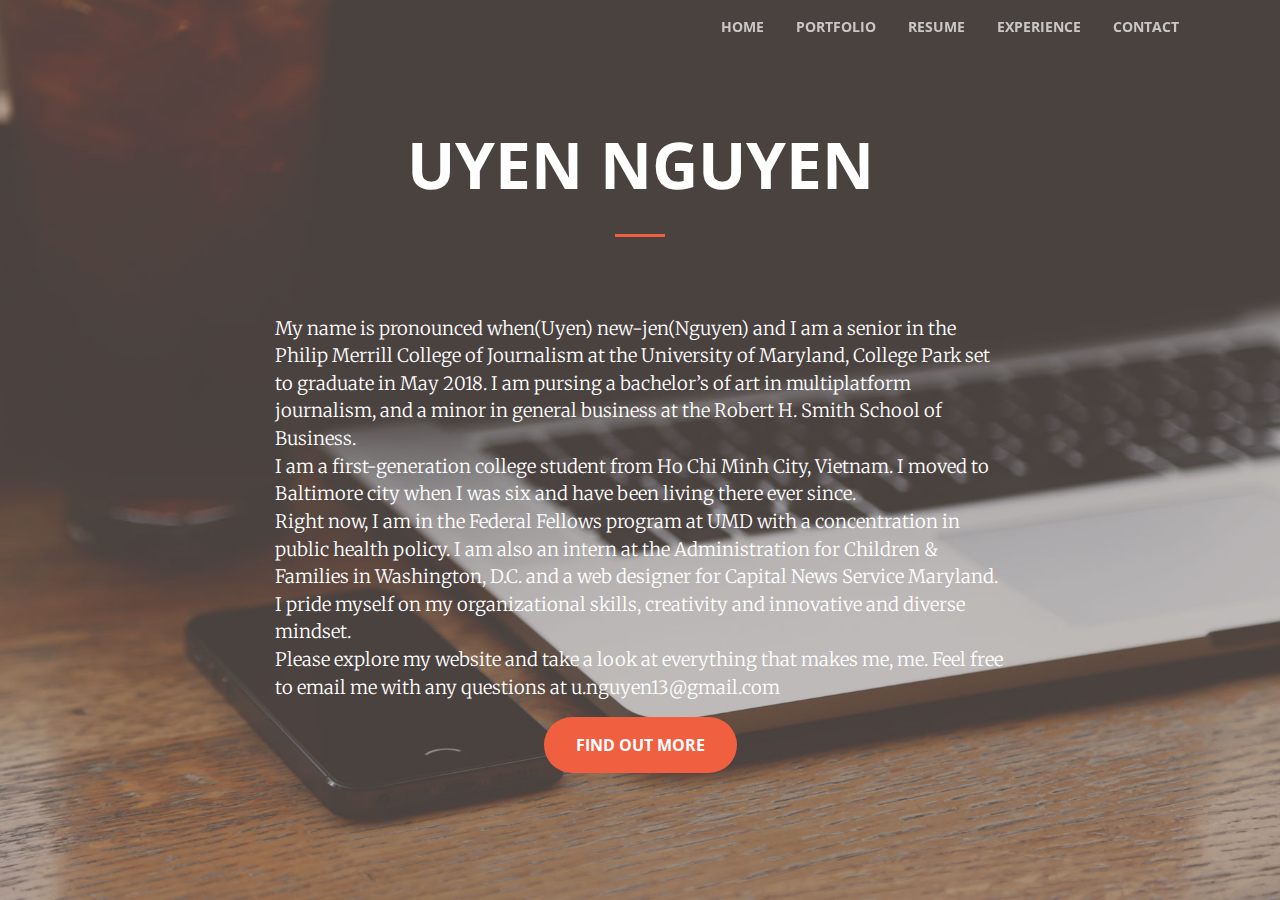
<file: index.html>
<!DOCTYPE html>
<html lang="en">

  <head>

    <meta charset="utf-8">
    <meta name="viewport" content="width=device-width, initial-scale=1, shrink-to-fit=no">
    <meta name="description" content="">
    <meta name="author" content="">

    <title>Uyen Nguyen</title>

    <!-- Bootstrap core CSS -->
    <link href="vendor/bootstrap/css/bootstrap.min.css" rel="stylesheet">

    <!-- Custom fonts for this template -->
    <link href="vendor/font-awesome/css/font-awesome.min.css" rel="stylesheet" type="text/css">
    <link href='https://fonts.googleapis.com/css?family=Open+Sans:300italic,400italic,600italic,700italic,800italic,400,300,600,700,800' rel='stylesheet' type='text/css'>
    <link href='https://fonts.googleapis.com/css?family=Merriweather:400,300,300italic,400italic,700,700italic,900,900italic' rel='stylesheet' type='text/css'>

    <!-- Plugin CSS -->
    <link href="vendor/magnific-popup/magnific-popup.css" rel="stylesheet">

    <!-- Custom styles for this template -->
    <link href="css/creative.min.css" rel="stylesheet">

  </head>

  <body id="page-top">

    <!-- Navigation -->
    <nav class="navbar navbar-expand-lg navbar-light fixed-top" id="mainNav">
      <div class="container">

        <button class="navbar-toggler navbar-toggler-right" type="button" data-toggle="collapse" data-target="#navbarResponsive" aria-controls="navbarResponsive" aria-expanded="false" aria-label="Toggle navigation">
          <span class="navbar-toggler-icon"></span>
        </button>


        <div class="collapse navbar-collapse" id="navbarResponsive">
          <ul class="navbar-nav ml-auto">
            <li class="nav-item">
              <a class="nav-link js-scroll-trigger" href="index.html">Home</a>
            </li>
            <li class="nav-item">
              <a class="nav-link js-scroll-trigger" href="portfolio.html">Portfolio</a>
            </li>
            <li class="nav-item">
              <a class="nav-link js-scroll-trigger" href="resume.html">Resume</a>
            </li>
            <li class="nav-item">
              <a class="nav-link js-scroll-trigger" href="experience.html">Experience</a>
            </li>
            <li class="nav-item">
              <a class="nav-link js-scroll-trigger" href="contact.html">Contact</a>
            </li>
          </ul>
        </div>
      </div>
    </nav>

    <header class="masthead text-center text-white d-flex">
      <div class="container my-auto">
        <div class="row">
          <div class="col-lg-10 mx-auto">
            <h1 class="text-uppercase">
              <strong>Uyen Nguyen</strong>
            </h1>
            <hr>
          </div>
          <div class="col-lg-8 mx-auto">
            <p class="text-faded mb-5">
<p align="left">My name is pronounced when(Uyen) new-jen(Nguyen) and I am a senior in the Philip Merrill College of Journalism at the University of Maryland,
College Park set to graduate in May 2018. I am pursing a bachelor’s of art in multiplatform journalism, and a minor in general business at the Robert H. Smith School of Business.
<br>
I am a first-generation college student from Ho Chi Minh City, Vietnam. I moved to Baltimore city when I was six and have been living there ever since.
<br>
Right now, I am in the Federal Fellows program at UMD with a concentration in public health policy. I am also an intern at the Administration for Children & Families in Washington, D.C.
and a web designer for Capital News Service Maryland.
<br>
I pride myself on my organizational skills, creativity and innovative and diverse mindset.
<br>
Please explore my website and take a look at everything that makes me, me. Feel free to email me with any questions at u.nguyen13@gmail.com</p>
            <a class="btn btn-primary btn-xl js-scroll-trigger" href="#about">Find Out More</a>
          </div>
        </div>
      </div>
    </header>



    <!-- Bootstrap core JavaScript -->
    <script src="vendor/jquery/jquery.min.js"></script>
    <script src="vendor/bootstrap/js/bootstrap.bundle.min.js"></script>

    <!-- Plugin JavaScript -->
    <script src="vendor/jquery-easing/jquery.easing.min.js"></script>
    <script src="vendor/scrollreveal/scrollreveal.min.js"></script>
    <script src="vendor/magnific-popup/jquery.magnific-popup.min.js"></script>

    <!-- Custom scripts for this template -->
    <script src="js/creative.min.js"></script>

  </body>

</html>
</file>
<file: css/creative.min.css>
body,html{width:100%;height:100%}body{font-family:Merriweather,'Helvetica Neue',Arial,sans-serif}hr{max-width:50px;border-width:3px;border-color:#f05f40}hr.light{border-color:#fff}a{color:#f05f40;-webkit-transition:all .2s;-moz-transition:all .2s;transition:all .2s}a:hover{color:#f05f40}h1,h2,h3,h4,h5,h6{font-family:'Open Sans','Helvetica Neue',Arial,sans-serif}.bg-primary{background-color:#f05f40!important}.bg-dark{background-color:#212529!important}.text-faded{color:rgba(255,255,255,.7)}section{padding:8rem 0}.section-heading{margin-top:0}::-moz-selection{color:#fff;background:#212529;text-shadow:none}::selection{color:#fff;background:#212529;text-shadow:none}img::selection{color:#fff;background:0 0}img::-moz-selection{color:#fff;background:0 0}#mainNav{border-bottom:1px solid rgba(33,37,41,.1);background-color:#fff;font-family:'Open Sans','Helvetica Neue',Arial,sans-serif;-webkit-transition:all .2s;-moz-transition:all .2s;transition:all .2s}#mainNav .navbar-brand{font-weight:700;text-transform:uppercase;color:#f05f40;font-family:'Open Sans','Helvetica Neue',Arial,sans-serif}#mainNav .navbar-brand:focus,#mainNav .navbar-brand:hover{color:#f05f40}#mainNav .navbar-nav>li.nav-item>a.nav-link,#mainNav .navbar-nav>li.nav-item>a.nav-link:focus{font-size:.9rem;font-weight:700;text-transform:uppercase;color:#212529}#mainNav .navbar-nav>li.nav-item>a.nav-link:focus:hover,#mainNav .navbar-nav>li.nav-item>a.nav-link:hover{color:#f05f40}#mainNav .navbar-nav>li.nav-item>a.nav-link.active,#mainNav .navbar-nav>li.nav-item>a.nav-link:focus.active{color:#f05f40!important;background-color:transparent}#mainNav .navbar-nav>li.nav-item>a.nav-link.active:hover,#mainNav .navbar-nav>li.nav-item>a.nav-link:focus.active:hover{background-color:transparent}@media (min-width:992px){#mainNav{border-color:transparent;background-color:transparent}#mainNav .navbar-brand{color:rgba(255,255,255,.7)}#mainNav .navbar-brand:focus,#mainNav .navbar-brand:hover{color:#fff}#mainNav .navbar-nav>li.nav-item>a.nav-link{padding:.5rem 1rem}#mainNav .navbar-nav>li.nav-item>a.nav-link,#mainNav .navbar-nav>li.nav-item>a.nav-link:focus{color:rgba(255,255,255,.7)}#mainNav .navbar-nav>li.nav-item>a.nav-link:focus:hover,#mainNav .navbar-nav>li.nav-item>a.nav-link:hover{color:#fff}#mainNav.navbar-shrink{border-bottom:1px solid rgba(33,37,41,.1);background-color:#fff}#mainNav.navbar-shrink .navbar-brand{color:#f05f40}#mainNav.navbar-shrink .navbar-brand:focus,#mainNav.navbar-shrink .navbar-brand:hover{color:#f05f40}#mainNav.navbar-shrink .navbar-nav>li.nav-item>a.nav-link,#mainNav.navbar-shrink .navbar-nav>li.nav-item>a.nav-link:focus{color:#212529}#mainNav.navbar-shrink .navbar-nav>li.nav-item>a.nav-link:focus:hover,#mainNav.navbar-shrink .navbar-nav>li.nav-item>a.nav-link:hover{color:#f05f40}}header.masthead{padding-top:10rem;padding-bottom:calc(10rem - 56px);background-image:url(../img/header.jpg);background-position:center center;-webkit-background-size:cover;-moz-background-size:cover;-o-background-size:cover;background-size:cover}header.masthead hr{margin-top:30px;margin-bottom:30px}header.masthead h1{font-size:2rem}header.masthead p{font-weight:300}@media (min-width:768px){header.masthead p{font-size:1.15rem}}@media (min-width:992px){header.masthead{height:100vh;min-height:650px;padding-top:0;padding-bottom:0}header.masthead h1{font-size:3rem}}@media (min-width:1200px){header.masthead h1{font-size:4rem}}.service-box{max-width:400px}.portfolio-box{position:relative;display:block;max-width:650px;margin:0 auto}.portfolio-box .portfolio-box-caption{position:absolute;bottom:0;display:block;width:100%;height:100%;text-align:center;opacity:0;color:#fff;background:rgba(240,95,64,.9);-webkit-transition:all .2s;-moz-transition:all .2s;transition:all .2s}.portfolio-box .portfolio-box-caption .portfolio-box-caption-content{position:absolute;top:50%;width:100%;transform:translateY(-50%);text-align:center}.portfolio-box .portfolio-box-caption .portfolio-box-caption-content .project-category,.portfolio-box .portfolio-box-caption .portfolio-box-caption-content .project-name{padding:0 15px;font-family:'Open Sans','Helvetica Neue',Arial,sans-serif}.portfolio-box .portfolio-box-caption .portfolio-box-caption-content .project-category{font-size:14px;font-weight:600;text-transform:uppercase}.portfolio-box .portfolio-box-caption .portfolio-box-caption-content .project-name{font-size:18px}.portfolio-box:hover .portfolio-box-caption{opacity:1}.portfolio-box:focus{outline:0}@media (min-width:768px){.portfolio-box .portfolio-box-caption .portfolio-box-caption-content .project-category{font-size:16px}.portfolio-box .portfolio-box-caption .portfolio-box-caption-content .project-name{font-size:22px}}.text-primary{color:#f05f40!important}.btn{font-weight:700;text-transform:uppercase;border:none;border-radius:300px;font-family:'Open Sans','Helvetica Neue',Arial,sans-serif}.btn-xl{padding:1rem 2rem}.btn-primary{background-color:#f05f40;border-color:#f05f40}.btn-primary:active,.btn-primary:focus,.btn-primary:hover{color:#fff;background-color:#ee4b28!important}.btn-primary:active,.btn-primary:focus{box-shadow:0 0 0 .2rem rgba(240,95,64,.5)!important}
</file>
